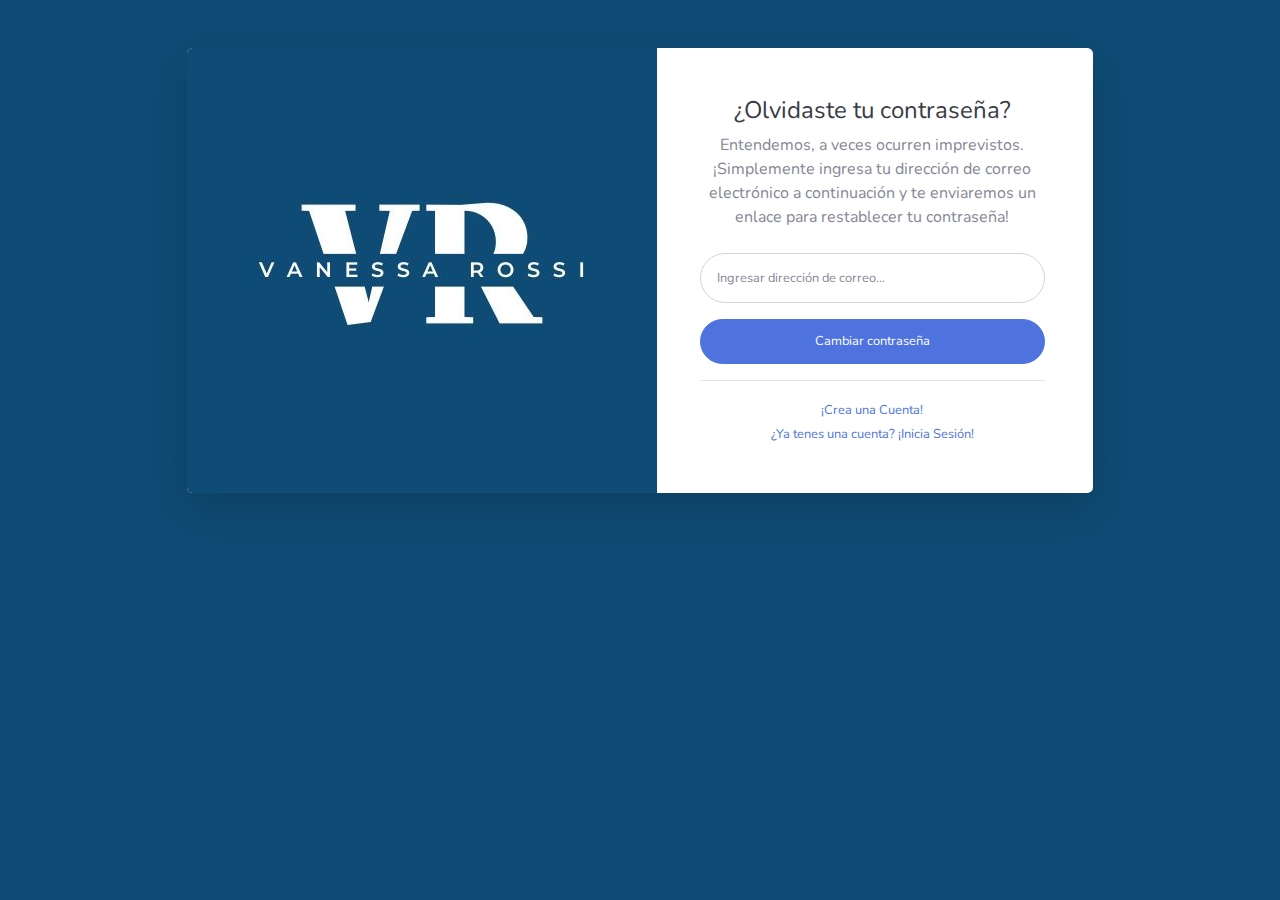
<file: forgot-password.html>
<!DOCTYPE html>
<html lang="es">

<head>

    <meta charset="utf-8">
    <meta http-equiv="X-UA-Compatible" content="IE=edge">
    <meta name="viewport" content="width=device-width, initial-scale=1, shrink-to-fit=no">
    <meta name="description" content="">
    <meta name="author" content="">

    <title>Contraseña olvidada - Vanessa Rossi</title>

    <!-- Custom fonts -->
    <link href="vendor/fontawesome-free/css/all.min.css" rel="stylesheet" type="text/css">
    <link
        href="https://fonts.googleapis.com/css?family=Nunito:200,200i,300,300i,400,400i,600,600i,700,700i,800,800i,900,900i"
        rel="stylesheet">

    <!-- Custom styles -->
    <link href="css/sb-admin-2.min.css" rel="stylesheet">

</head>

<body class="bg-gradient-primary">

    <div class="container">

        <!-- Outer Row -->
        <div class="row justify-content-center">

            <div class="col-xl-10 col-lg-12 col-md-9">

                <div class="card o-hidden border-0 shadow-lg my-5">
                    <div class="card-body p-0">
                        <!-- Nested Row within Card Body -->
                        <div class="row">
                            <div class="col-lg-6 d-none d-lg-block"><img src="img/Logo_ vanessa_forgotpass.jpg"alt="Vanessa Logo"></div>
                            <div class="col-lg-6">
                                <div class="p-5">
                                    <div class="text-center">
                                        <h1 class="h4 text-gray-900 mb-2">¿Olvidaste tu contraseña?</h1>
                                        <p class="mb-4">Entendemos, a veces ocurren imprevistos. ¡Simplemente ingresa tu 
                                            dirección de correo electrónico a continuación y te enviaremos un enlace para restablecer tu contraseña!</p>
                                    </div>
                                    <form class="user">
                                        <div class="form-group">
                                            <input type="email" class="form-control form-control-user"
                                                id="exampleInputEmail" aria-describedby="emailHelp"
                                                placeholder="Ingresar dirección de correo...">
                                        </div>
                                        <a href="login.html" class="btn btn-primary btn-user btn-block">
                                            Cambiar contraseña
                                        </a>
                                    </form>
                                    <hr>
                                    <div class="text-center">
                                        <a class="small" href="register.html">¡Crea una Cuenta!</a>
                                    </div>
                                    <div class="text-center">
                                        <a class="small" href="login.html">¿Ya tenes una cuenta? ¡Inicia Sesión!</a>
                                    </div>
                                </div>
                            </div>
                        </div>
                    </div>
                </div>

            </div>

        </div>

    </div>

    <!-- Core JavaScript-->
    <script src="vendor/jquery/jquery.min.js"></script>
    <script src="vendor/bootstrap/js/bootstrap.bundle.min.js"></script>

    <!-- Core plugin JavaScript-->
    <script src="vendor/jquery-easing/jquery.easing.min.js"></script>

    <!-- Custom scripts for all pages-->
    <script src="js/sb-admin-2.min.js"></script>

</body>

</html>
</file>
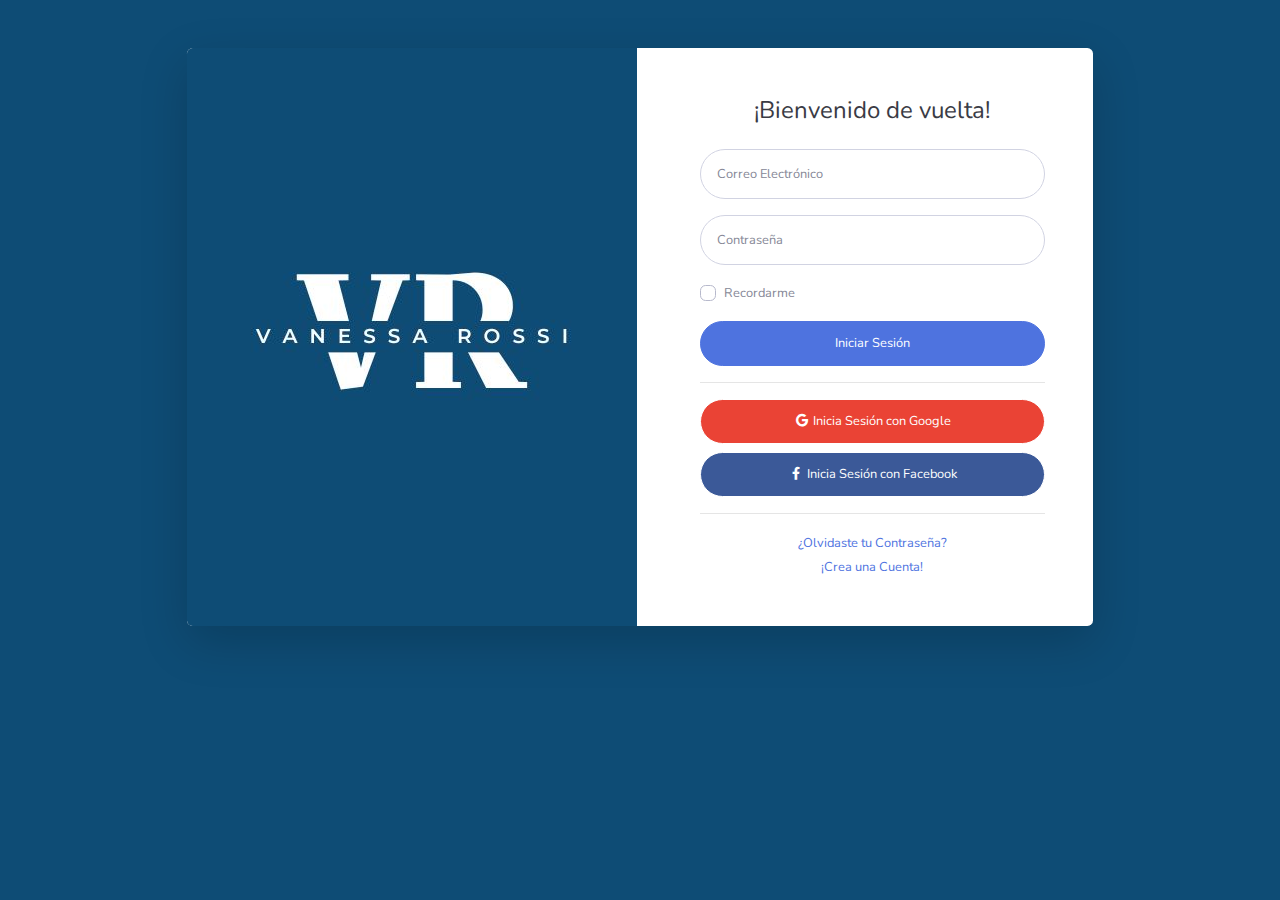
<file: login.html>
<!DOCTYPE html>
<html lang="es">

<head>

    <meta charset="utf-8">
    <meta http-equiv="X-UA-Compatible" content="IE=edge">
    <meta name="viewport" content="width=device-width, initial-scale=1, shrink-to-fit=no">
    <meta name="description" content="">
    <meta name="author" content="">

    <title>Inicio de Sesión - Vanessa Rossi</title>

    <!-- Custom fonts -->
    <link href="vendor/fontawesome-free/css/all.min.css" rel="stylesheet" type="text/css">
    <link
        href="https://fonts.googleapis.com/css?family=Nunito:200,200i,300,300i,400,400i,600,600i,700,700i,800,800i,900,900i"
        rel="stylesheet">

    <!-- Custom styles -->
    <link href="css/sb-admin-2.min.css" rel="stylesheet">

</head>

<body class="bg-gradient-primary">

    <div class="container">

        <!-- Outer Row -->
        <div class="row justify-content-center">

            <div class="col-xl-10 col-lg-12 col-md-9">

                <div class="card o-hidden border-0 shadow-lg my-5">
                    <div class="card-body p-0">
                        <!-- Nested Row within Card Body -->
                        <div class="row">
                            <div class="col-lg-6 d-none d-lg-block"><img src="img/Logo_ vanessa_login.jpg"alt="Vanessa Logo"></div>
                            <div class="col-lg-6">
                                <div class="p-5">
                                    <div class="text-center">
                                        <h1 class="h4 text-gray-900 mb-4">¡Bienvenido de vuelta!</h1>
                                    </div>
                                    <form class="user">
                                        <div class="form-group">
                                            <input type="email" class="form-control form-control-user"
                                                id="exampleInputEmail" aria-describedby="emailHelp"
                                                placeholder="Correo Electrónico">
                                        </div>
                                        <div class="form-group">
                                            <input type="password" class="form-control form-control-user"
                                                id="exampleInputPassword" placeholder="Contraseña">
                                        </div>
                                        <div class="form-group">
                                            <div class="custom-control custom-checkbox small">
                                                <input type="checkbox" class="custom-control-input" id="customCheck">
                                                <label class="custom-control-label" for="customCheck">Recordarme</label>
                                            </div>
                                        </div>
                                        <a href="index.html" class="btn btn-primary btn-user btn-block">
                                            Iniciar Sesión
                                        </a>
                                        <hr>
                                        <a href="index.html" class="btn btn-google btn-user btn-block">
                                            <i class="fab fa-google fa-fw"></i> Inicia Sesión con Google
                                        </a>
                                        <a href="index.html" class="btn btn-facebook btn-user btn-block">
                                            <i class="fab fa-facebook-f fa-fw"></i> Inicia Sesión con Facebook
                                        </a>
                                    </form>
                                    <hr>
                                    <div class="text-center">
                                        <a class="small" href="forgot-password.html">¿Olvidaste tu Contraseña?</a>
                                    </div>
                                    <div class="text-center">
                                        <a class="small" href="register.html">¡Crea una Cuenta!</a>
                                    </div>
                                </div>
                            </div>
                        </div>
                    </div>
                </div>

            </div>

        </div>

    </div>

    <!-- Core JavaScript-->
    <script src="vendor/jquery/jquery.min.js"></script>
    <script src="vendor/bootstrap/js/bootstrap.bundle.min.js"></script>

    <!-- Core plugin JavaScript-->
    <script src="vendor/jquery-easing/jquery.easing.min.js"></script>

    <!-- Custom scripts for all pages-->
    <script src="js/sb-admin-2.min.js"></script>

</body>

</html>
</file>
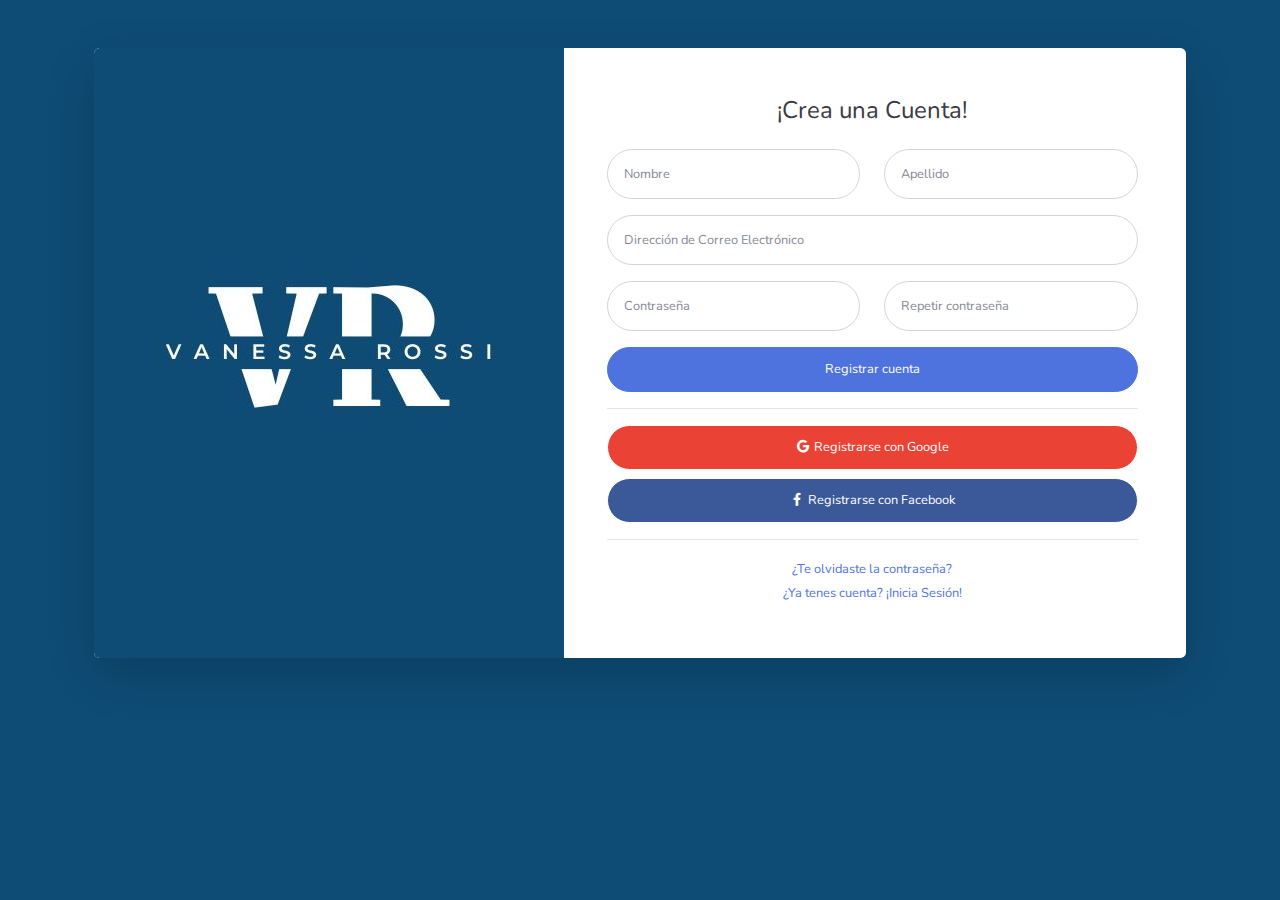
<file: register.html>
<!DOCTYPE html>
<html lang="es"> <!-- La página está en ESPAÑOL -->

<head>

    <meta charset="utf-8">
    <meta http-equiv="X-UA-Compatible" content="IE=edge">
    <meta name="viewport" content="width=device-width, initial-scale=1, shrink-to-fit=no">
    <meta name="description" content="">
    <meta name="author" content="">

    <title>Registro - Vanessa Rossi</title>

    <!-- Registro de fuentes-->
    <link href="vendor/fontawesome-free/css/all.min.css" rel="stylesheet" type="text/css">
    <link
        href="https://fonts.googleapis.com/css?family=Nunito:200,200i,300,300i,400,400i,600,600i,700,700i,800,800i,900,900i"
        rel="stylesheet">

    <!-- Registro de Estilos-->
    <link href="css/sb-admin-2.min.css" rel="stylesheet">

</head>

<body class="bg-gradient-primary">

    <div class="container">

        <div class="card o-hidden border-0 shadow-lg my-5">
            <div class="card-body p-0">
                <!-- Nested Row within Card Body -->
                <div class="row">
                    <div class="col-lg-5 d-none d-lg-block"><img src="img/Logo_ vanessa_createacc.jpg" alt="Vanessa Logo"></div>
                    
                    <div class="col-lg-7">
                        <div class="p-5">
                            <div class="text-center">
                                <h1 class="h4 text-gray-900 mb-4">¡Crea una Cuenta!</h1>
                            </div>
                            <form class="user">
                                <div class="form-group row">
                                    <div class="col-sm-6 mb-3 mb-sm-0">
                                        <input type="text" class="form-control form-control-user" id="exampleNombre"
                                            placeholder="Nombre">
                                    </div>
                                    <div class="col-sm-6">
                                        <input type="text" class="form-control form-control-user" id="exampleAppelido"
                                            placeholder="Apellido">
                                    </div>
                                </div>
                                <div class="form-group">
                                    <input type="correo" class="form-control form-control-user" id="exampleInputCorreo"
                                        placeholder="Dirección de Correo Electrónico">
                                </div>
                                <div class="form-group row">
                                    <div class="col-sm-6 mb-3 mb-sm-0">
                                        <input type="contraseña" class="form-control form-control-user"
                                            id="exampleInputContraseña" placeholder="Contraseña">
                                    </div> 
                                    <div class="col-sm-6">
                                        <!-- Acá para repetir la contraseña-->
                                        <input type="contraseña" class="form-control form-control-user"
                                            id="exampleRepeatContraseña" placeholder="Repetir contraseña">
                                    </div>
                                </div>
                                <a href="login.html" class="btn btn-primary btn-user btn-block">
                                    Registrar cuenta
                                </a>
                                <hr>
                                <a href="index.html" class="btn btn-google btn-user btn-block">
                                    <i class="fab fa-google fa-fw"></i> Registrarse con Google
                                </a>
                                <a href="index.html" class="btn btn-facebook btn-user btn-block">
                                    <i class="fab fa-facebook-f fa-fw"></i> Registrarse con Facebook
                                </a>
                            </form>
                            <hr>
                            <div class="text-center">
                                <a class="small" href="forgot-password.html">¿Te olvidaste la contraseña?</a>
                            </div>
                            <div class="text-center">
                                <a class="small" href="login.html">¿Ya tenes cuenta? ¡Inicia Sesión!</a>
                            </div>
                        </div>
                    </div>
                </div>
            </div>
        </div>

    </div>

    <!-- Core JavaScript-->
    <script src="vendor/jquery/jquery.min.js"></script>
    <script src="vendor/bootstrap/js/bootstrap.bundle.min.js"></script>

    <!-- Core plugin JavaScript-->
    <script src="vendor/jquery-easing/jquery.easing.min.js"></script>

    <!-- Custom scripts for all pages-->
    <script src="js/sb-admin-2.min.js"></script>

</body>

</html>
</file>
